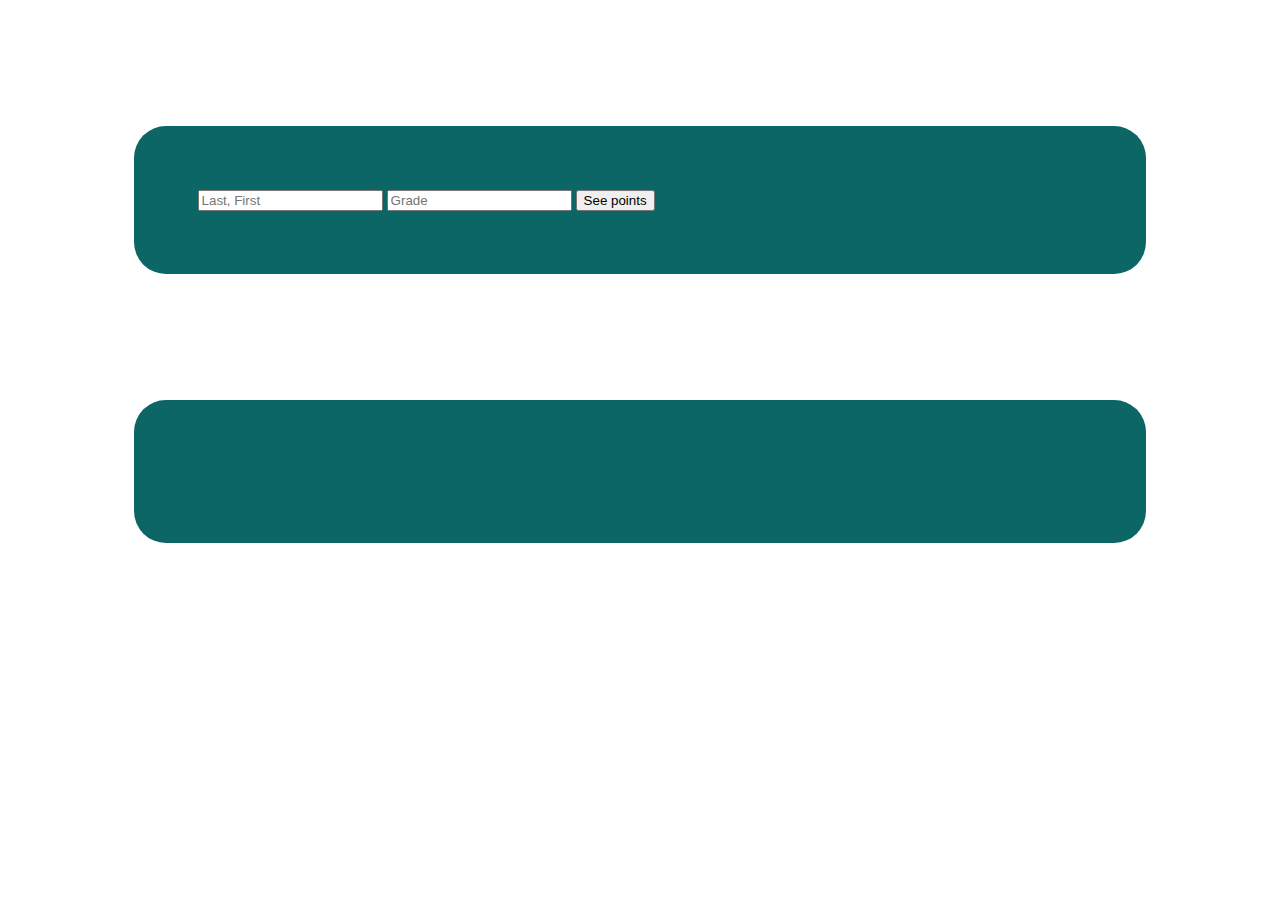
<file: index.html>
<!DOCTYPE html>
<html lang="en">
<head>
    <meta charset="UTF-8">
    <meta name="viewport" content="width=device-width, initial-scale=1.0">
    <title>Document</title>
    <link rel="stylesheet" href="style.css">
    <script src="script.js" defer></script>
</head>
<body>
    <div class="box">
        <input type="text" placeholder="Last, First" id="name">
        <input type="text" placeholder="Grade" id="grade">
        <button>See points</button>
    </div>
    <div class="box">
        <ul id="list-of-people-and-points">

        </ul>
    <!--Display points after user enters info-->
    <!--Display a list of all the names and what points they have-->
    </div>
    
</body>
</html>
</file>
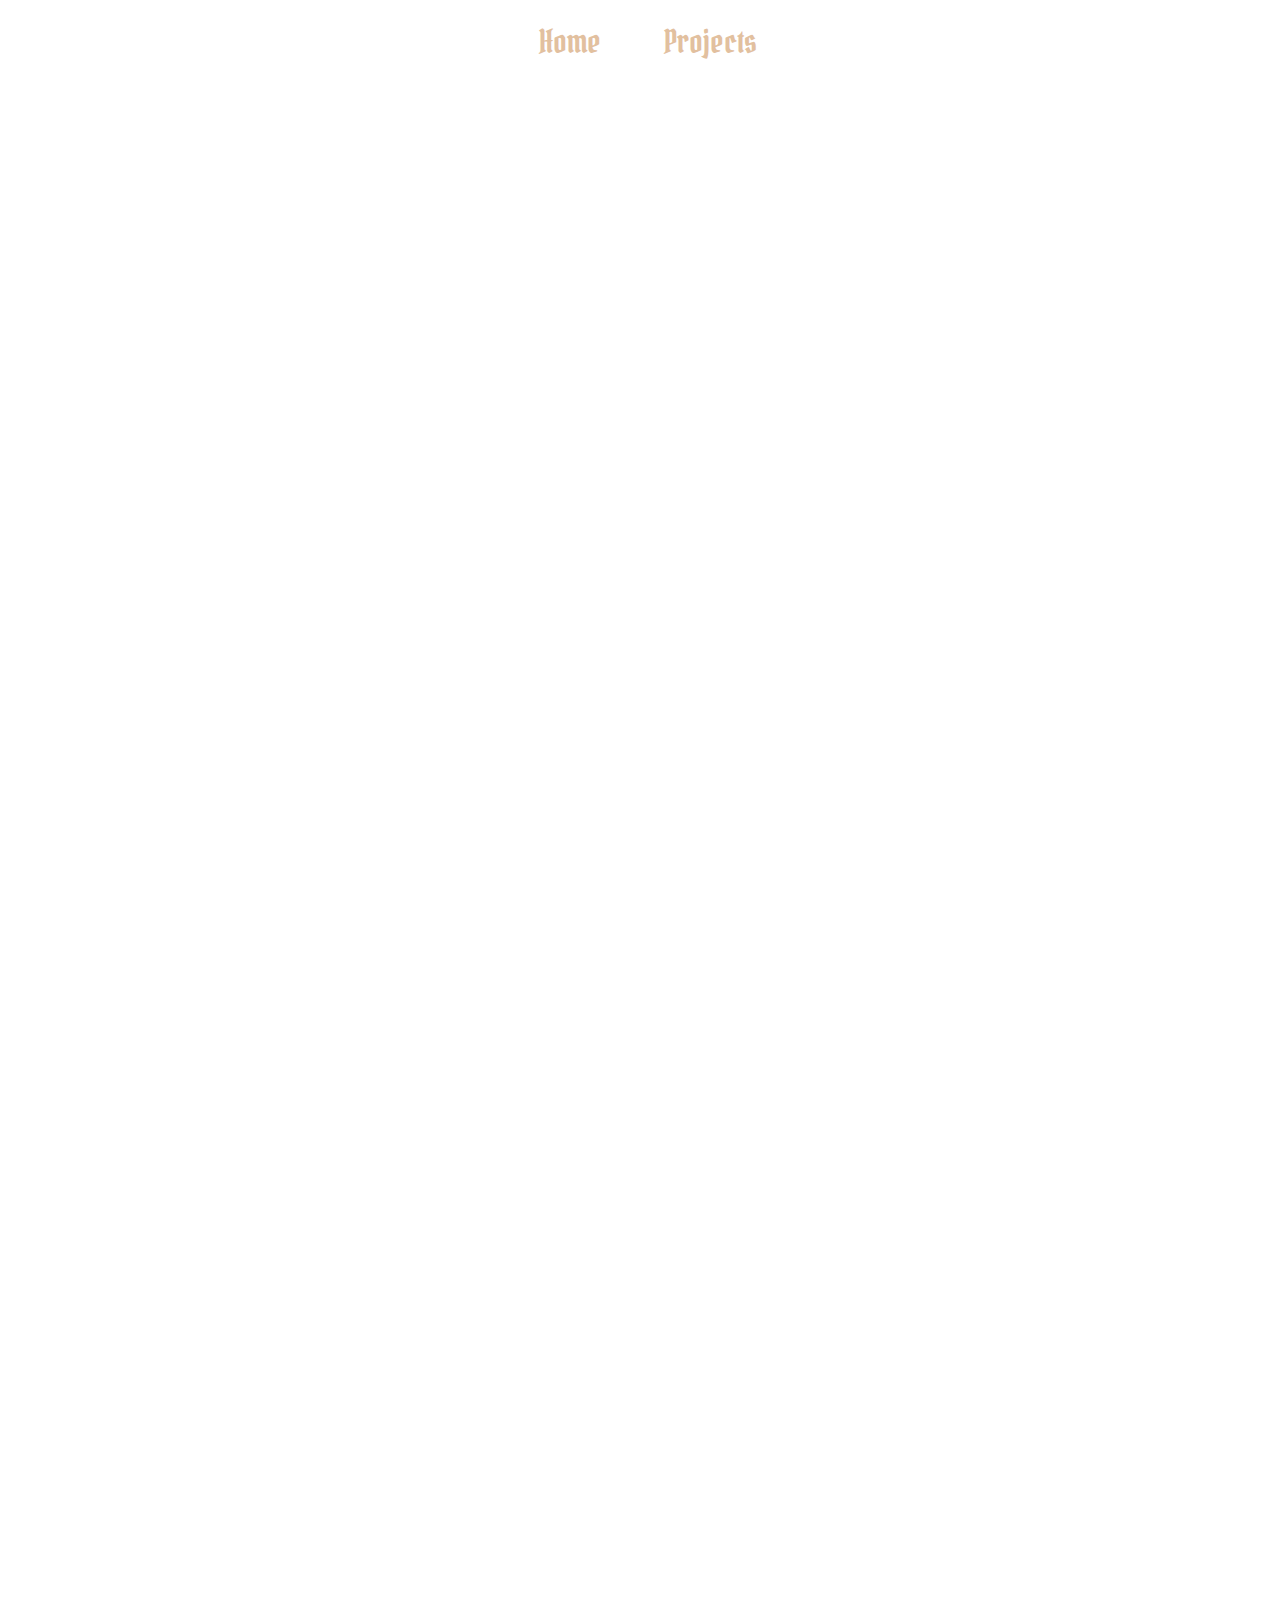
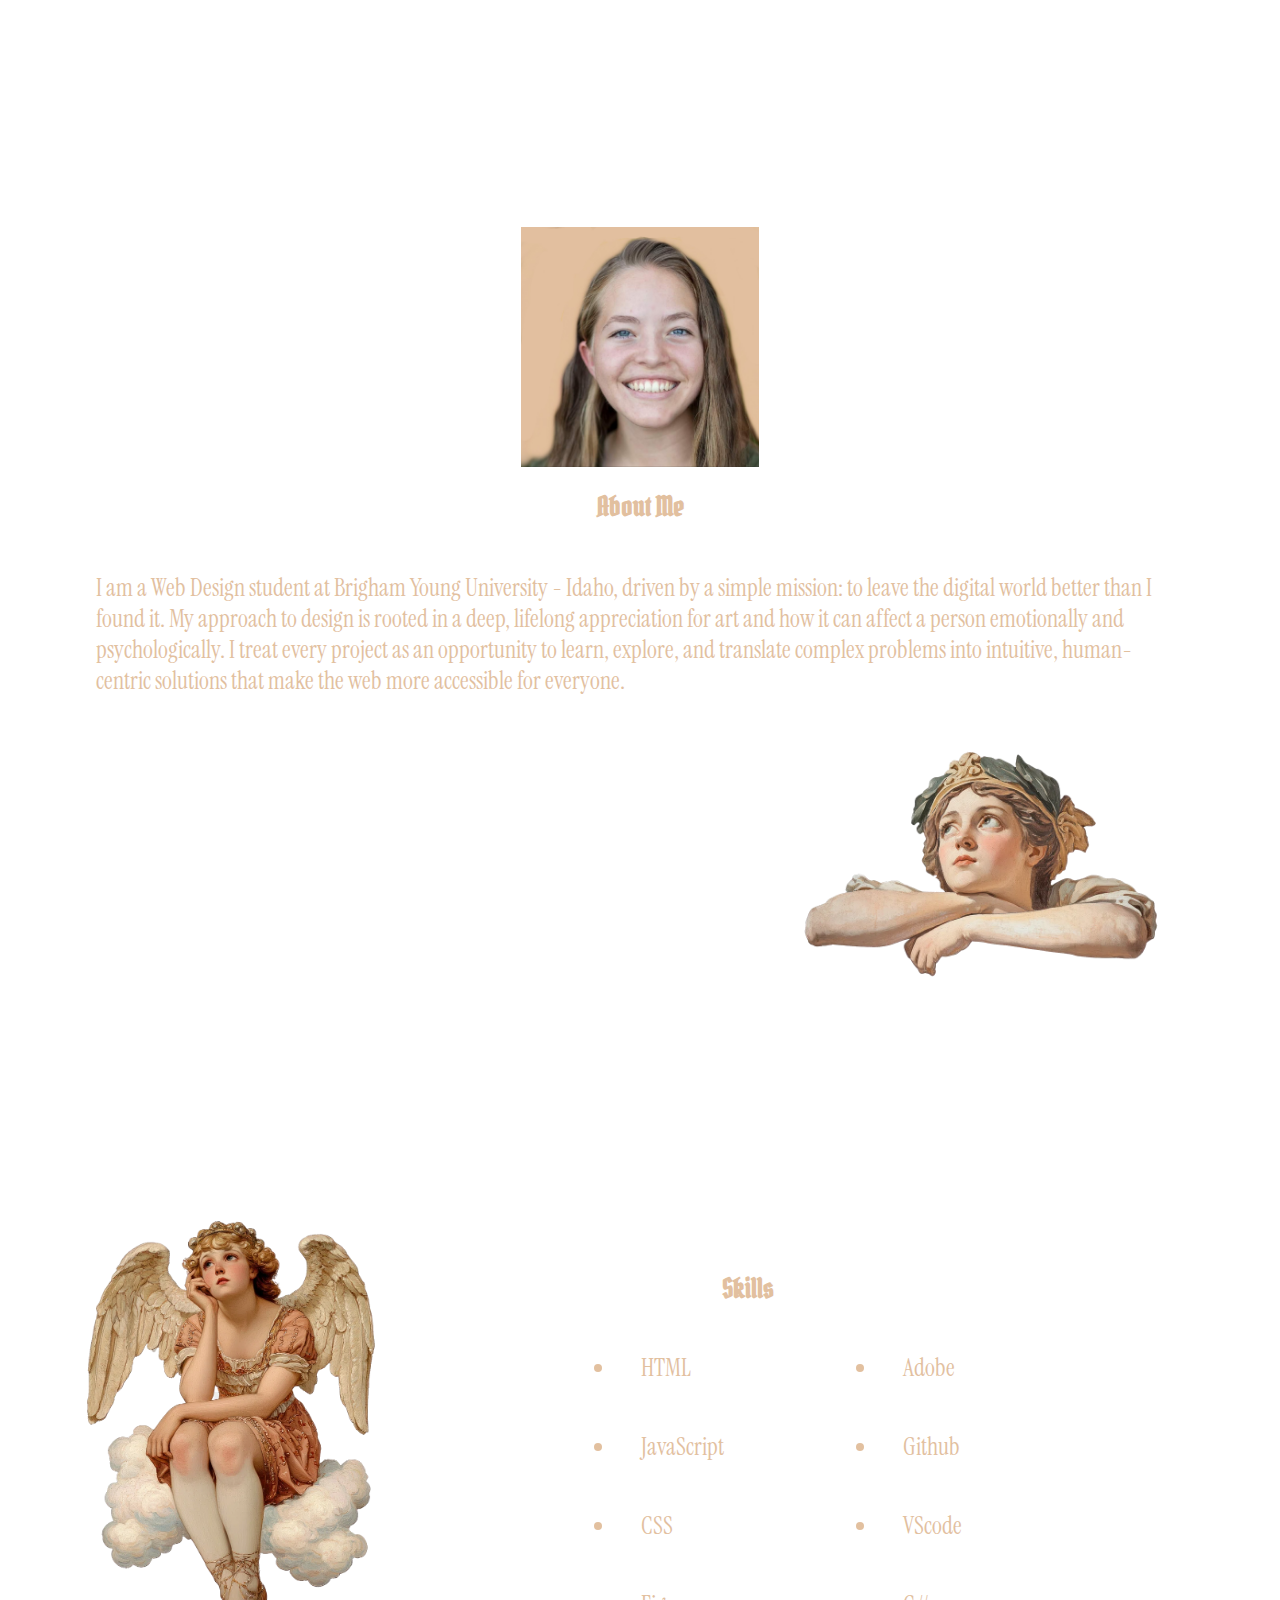
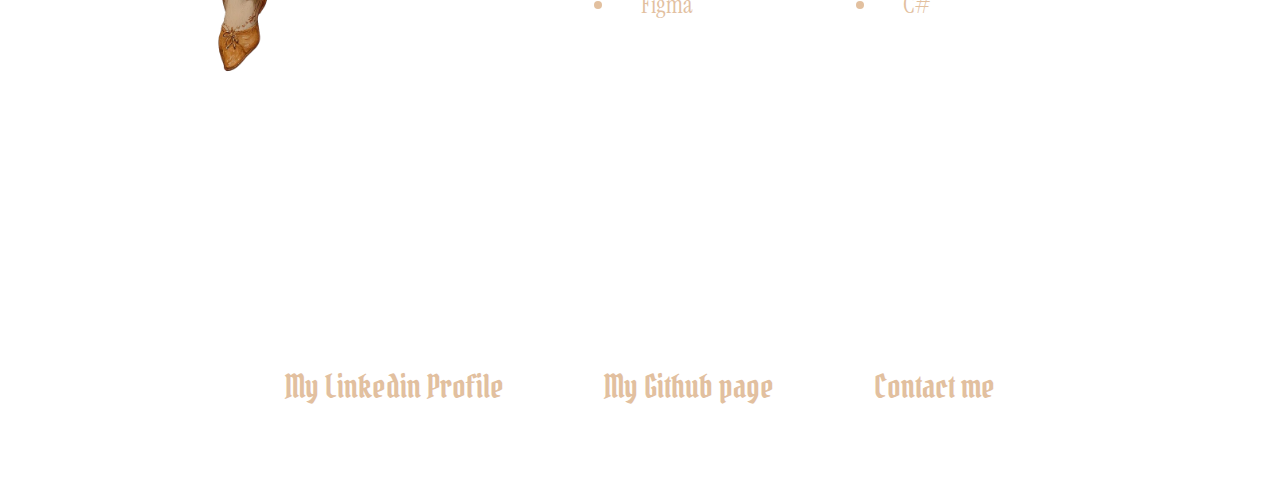
<file: portfolio/index.html>
<!DOCTYPE html>
<html lang="en">
<head>
    <meta charset="UTF-8">
    <meta name="viewport" content="width=device-width, initial-scale=1.0">
    <title>MyPortfolio</title>
      
    <meta property="og:type" content="website">
    <meta property="og:title" content="Aurora's Portfolio">
    <meta property="og:description" content="Portfolio projects">
    <meta property="og:url" content="https://boreas913.github.io/WDD131/portfolio/index.html">
    <meta property="og:image" content="FaceWorangeBackground.jpg">
    
    <meta name="twitter:card" content="summary_large_image">
    <meta name="twitter:title" content="Aurora's Portfolio">
    <meta name="twitter:description" content="Portfolio projects">
    <meta name="twitter:image" content="FaceWorangeBackground.jpg">

    <link rel="icon" type="image/x-icon" href="portfolioLogo.png">
    <link rel="stylesheet" href="style.css">

</head>
<body>
  <!--Nav Bar-->
    <nav>
        <a href="index.html" class="link">Home</a>
        <a href="projects-page.html" class="link">Projects</a>
    </nav>
    <header>
        <div class="container container_solid">
          <div class="title_wrapper">
            <h1>HI! I'M AURORA</h1>
          </div>
        </div>
        <div class="container container_image">
          <div class="title_wrapper">
            <h1>HI! I'M  AURORA</h1>
          </div>
        </div>
      </header>
  <img src ="FaceWorangeBackground.jpg" class="pictureOfMe" alt="Portrait of Aurora with an orange background">
  <h2>About Me</h2>
	<p>I am a Web Design student at Brigham Young University - Idaho, 
     driven by a simple mission: to leave the digital world better 
     than I found it. My approach to design is rooted in a deep, 
     lifelong appreciation for art and how it can affect a person 
     emotionally and psychologically. I treat every project as an 
     opportunity to learn, explore, and translate complex problems 
     into intuitive, human-centric solutions that make the web more 
     accessible for everyone.</p>
  <img src="GirlLookingUp.png" class="girlLookingUp" loading="lazy" alt="a renaissance girl looking up">
	<div class='banner'></div>
  <div class="skills">
    <img src="AngelOnCloud.png" class="angelOnCloud" loading="lazy" alt="an angel girl sitting on a cloud">
    <div class="skillsListContainer">
	    <h2>Skills</h2>
	        <ul class="skillsList">
            <li>HTML</li>
            <li>JavaScript</li>
            <li>CSS</li>
            <li>Figma</li>
            <li>Adobe</li>
            <li>Github</li>
           <li>VScode</li>
           <li>C#</li>
          </ul>
      </div>
  </div>
	<div class='banner'></div>
  <footer>
    <a href="www.linkedin.com/in/aurora-smith-web">My Linkedin Profile</a>
    <a href="https://github.com/Boreas913">My Github page</a>
    <a href="mailto:auroracsmith913@gmail.com">Contact me</a>
  </footer>
	</body>
</html>
</file>
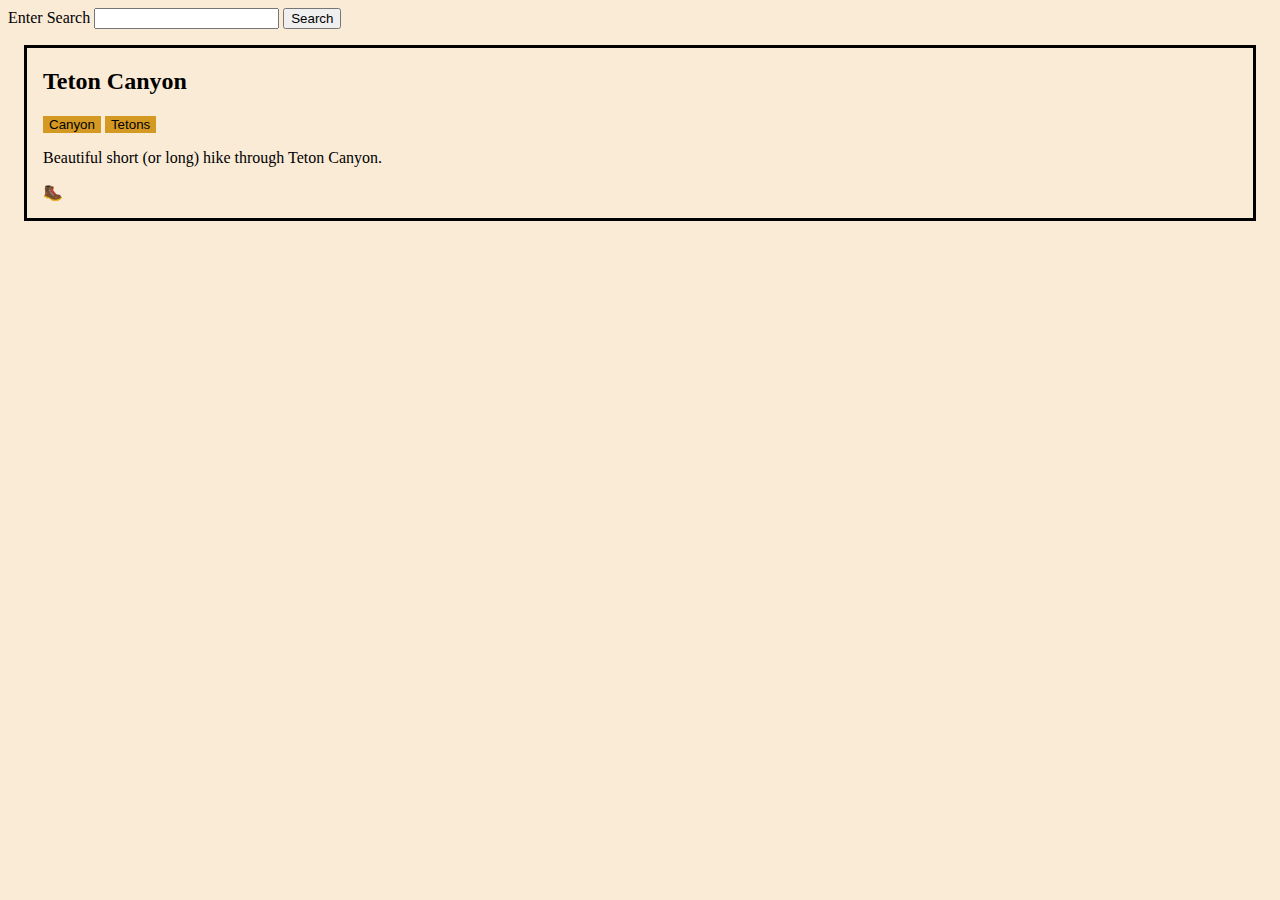
<file: Week10/index.html>
<html>
  <head>
    <title>Sorting Activities</title>
    <script defer src="script.js"></script>
    <link rel="stylesheet" href="style.css" />
  </head>
  <body>
    <label for="search">Enter Search</label>
    <input id="search" type="text">
    <button onclick="searchWord()">Search</button>
    <div id="hike-container">
      <div class="hike-card">
        <div class="hike-content">
          <h2>Teton Canyon</h2>
          <div class="hike-tags">
            <button class="tags">Canyon</button>
            <button class="tags">Tetons</button>
          </div>
          <p>Beautiful short (or long) hike through Teton Canyon.</p>
          <p><span class="rating" role="img" aria-label="1 out of 5">🥾</span></p>
        </div>
      </div>
    </div>
  </body>
</html>
</file>
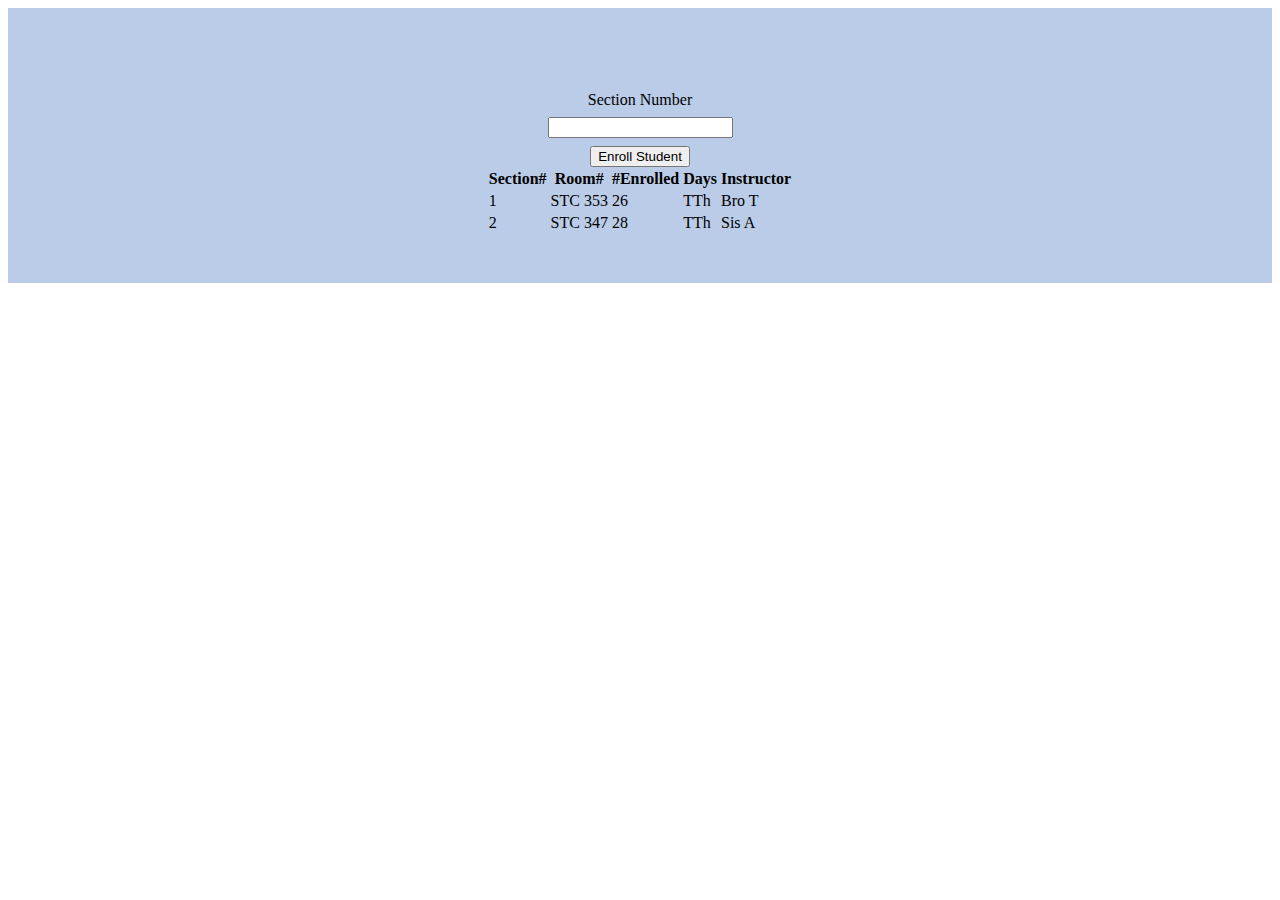
<file: Week8/index.html>
<!DOCTYPE html>
<html lang="en">
<head>
    <meta charset="UTF-8">
    <meta name="viewport" content="width=device-width, initial-scale=1.0">
    <title>Document</title>
    <link rel="stylesheet" href="style.css">
    <script src="script.js" defer></script>
</head>
<body>
<div class="card">  
    <h1 id="courseName"></h1>
    <h2 id="courseCode"></h2>
    <label for="sectionNumber">Section Number</label>
    <input class="input" id="sectionNumber" />
    <button id="enrollStudent">Enroll Student</button>
    <table>
      <thead>
        <tr>
          <th>Section#</th>
          <th>Room#</th>
          <th>#Enrolled</th>
          <th>Days</th>
          <th>Instructor</th>
        </tr>
      </thead>
      <tbody id="sections"></tbody>
    </table>
</div>      
</body>
</html>
</file>
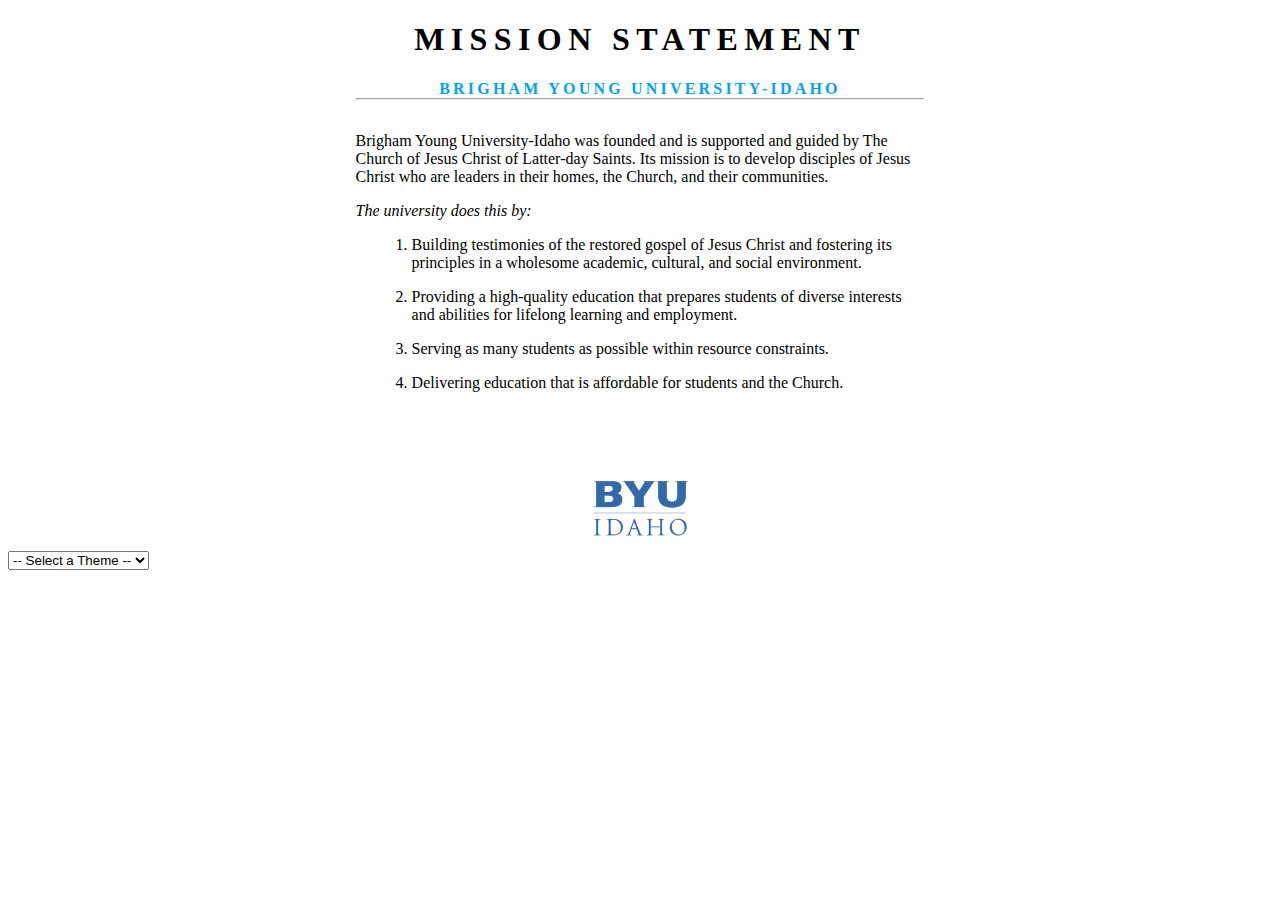
<file: Week1/mission/index.html>
<!DOCTYPE html>
<html lang="en">
<head>
    <meta charset="UTF-8">
    <meta name="viewport" content="width=device-width, initial-scale=1.0">
    <title>BYUI Mission Statement</title>
    <link rel="stylesheet" href="style.css">
    <script src="darkMode.js" defer></script>
</head>
<body>
    <div id="content">
        <h1>Mission Statement</h1>
        <h4>Brigham Young University-Idaho</h4>
        <hr>
        <div id="text">
            <p style="margin-top: 2rem;">Brigham Young University-Idaho was founded and is supported and guided by The Church of Jesus Christ of Latter-day Saints. Its mission is to develop disciples of Jesus Christ who are leaders in their homes, the Church, and their communities.</p>
            <p style="font-style: italic;">The university does this by:</p>
            <ol>
            <li>Building testimonies of the restored gospel of Jesus Christ and fostering its principles in a wholesome academic, cultural, and social environment.</li> 
            <li>Providing a high-quality education that prepares students of diverse interests and abilities for lifelong learning and employment.</li> 
            <li>Serving as many students as possible within resource constraints.</li>
            <li>Delivering education that is affordable for students and the Church.</li>
            </ol>       
        </div>
        <img src="Screenshot 2026-01-08 215727.png" alt="BYUI logo">
    </div>
        <select id="theme-select">
        <option value="">-- Select a Theme --</option>
        <option value="dark">Dark</option>
        <option value="light">Light</option>
        </select>
    
</body>
</html>
</file>
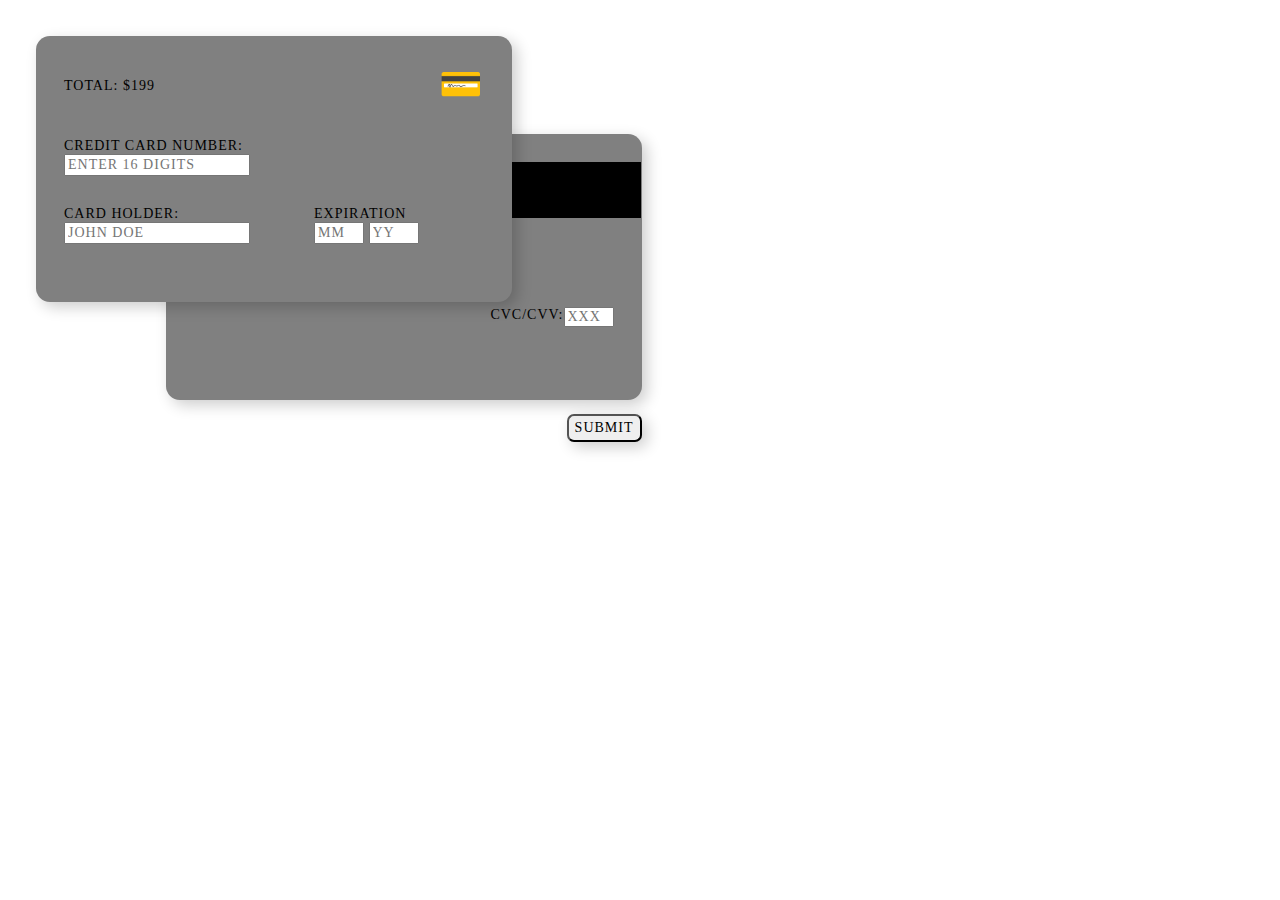
<file: Week7/creditcard/index.html>
<!DOCTYPE html>
<html lang="en">
<head>
    <meta charset="UTF-8">
    <meta name="viewport" content="width=device-width, initial-scale=1.0">
    <title>Creditcard</title>
    <link rel="icon" href="data:image/svg+xml,<svg xmlns=%22http://www.w3.org/2000/svg%22 viewBox=%220 0 100 100%22><text y=%22.9em%22 font-size=%2290%22>💳</text></svg>">
    <link rel="stylesheet" href="style.css">
    <script src="script.js" defer></script>
</head>
<body>
    <div class="form">
        <div class="frontside">
                <p class="total">Total: $199</p>
                <p class="emoji">💳</p>
            <div class="cardNumber">
                <form id="checkoutForm" action="index.html" method="get">
                <label id="creditCardLabel" for="creditCardNumber">Credit Card Number:</label>
                    <input
                    type="text"
                    id="creditCardNumber"
                    name="creditCardNumber"
                    pattern="[0-9]{16}"
                    placeholder="Enter 16 digits"
                    aria-labelledby="cardNumber"
                    required
                    />
            </div>
            <div class="cardHolder">
                <label for="name">Card Holder:</label>
                <input type="text" id="name" name="name" placeholder="John Doe" required>
            </div>
            <div class="expiration">
                <label for="expirationDate">Expiration</label>
                    <div>
                    <input 
                    type="text" 
                    id="month" 
                    name="expMonth" 
                    placeholder="MM"
                    class="expirationInput" 
                    aria-labelledby="expirationDate">
                    <input 
                    type="text" 
                    id="year" 
                    name="expYear" 
                    placeholder="YY" 
                    class="expirationInput"
                    aria-labelledby="expirationDate">
                    </div>
            </div>
        </div>
        <div class="backside">
            <div class="magneticStrip"></div>
            <div class="cvv">
                <label id="creditCardCVV" for="CVV">CVC/CVV:</label>
                    <input
                    type="text"
                    id="CVV"
                    name="CVV"
                    pattern="[0-9]{3}"
                    placeholder="xxx"
                    class="CVVinput"
                    required
                    />
            </div>
        </div>
        <button class="submit">Submit</button>
    </form>
    </div>
</body>
</html>
</file>
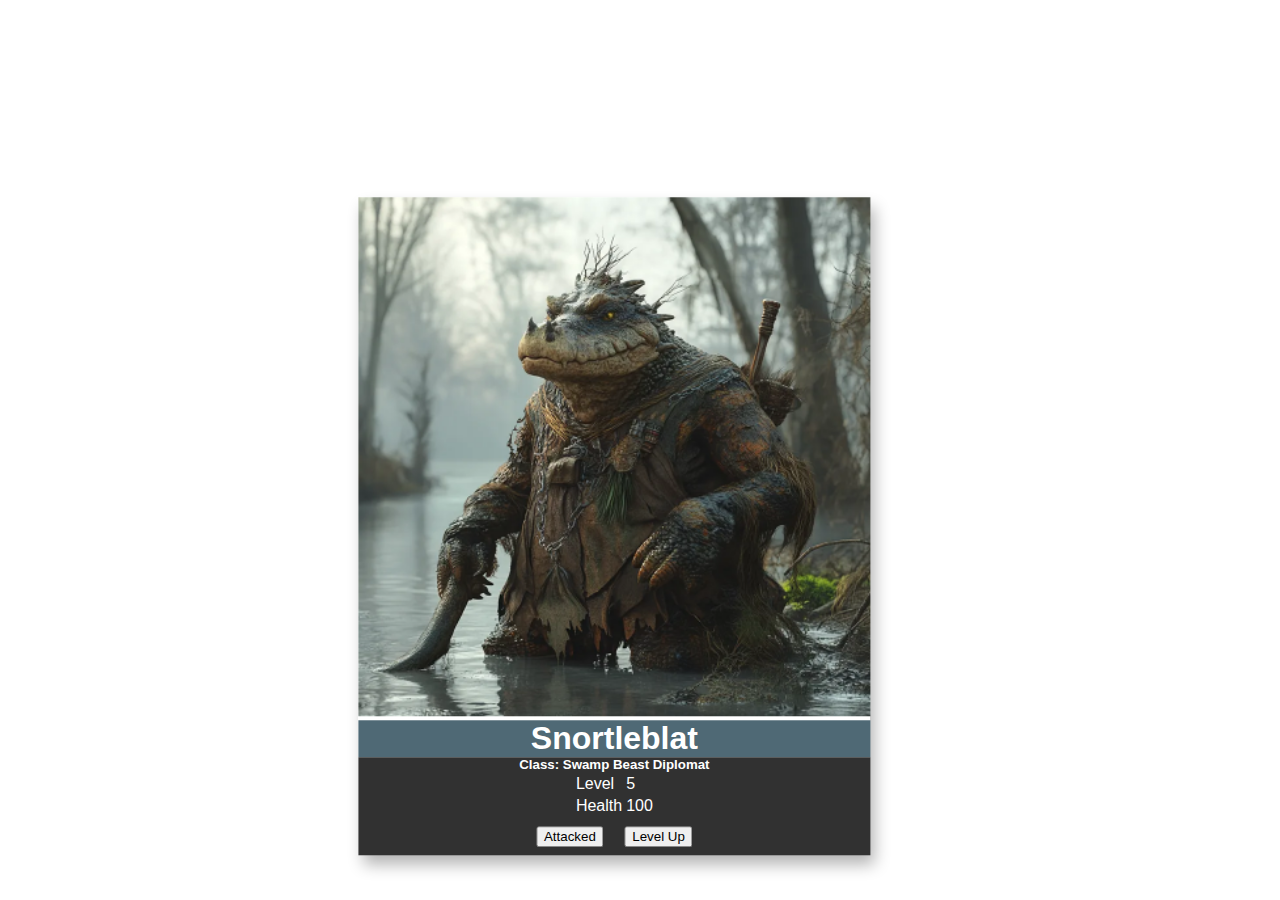
<file: Week8/charactercard/index.html>
<!DOCTYPE html>
<html lang="en">
<head>
    <meta charset="UTF-8">
    <meta name="viewport" content="width=device-width, initial-scale=1.0">
    <title>Snortleblat | Mutant Crocodile Stats</title>

    <meta property="og:type" content="website">
    <meta property="og:title" content="Snortleblat: The Swamp Mutant">
    <meta property="og:description" content="Level 5 Crocodile Mutant. Check out Snortleblat's latest stats and health in this interactive character card.">
    <meta property="og:url" content=""> <meta property="og:image" content="Snortleblat.png">

    <meta name="twitter:card" content="summary_large_image">
    <meta name="twitter:title" content="Snortleblat: Mutant Crocodile Card">
    <meta name="twitter:description" content="Manage Snortleblat's health and level up his stats in real-time.">
    <meta name="twitter:image" content="Snortleblat.png">

    <link rel="icon" href="favicon.ico">
    <link rel="apple-touch-icon" href="apple-touch-icon.png">

    <link rel="stylesheet" href="style.css">
    <script src="script.js" defer></script>
</head>
<body>
    <div class="card">
        <div class="image">
            <img src="Snortleblat.png" alt="A crocidile mutant in a swamp"> 
        </div>
        <div class="name">
            <h1>Snortleblat</h1>
        </div>
        <div class="qualities">
            <h5>Class: Swamp Beast Diplomat</h3>
            <table>
                <tbody id="sections"></tbody>
            </table>
            <div class="buttons">
                <button id="attacked">Attacked</button>
                <button id="levelUp">Level Up</button>
            </div>
        </div>
    </div>
    
</body>
</html>
</file>
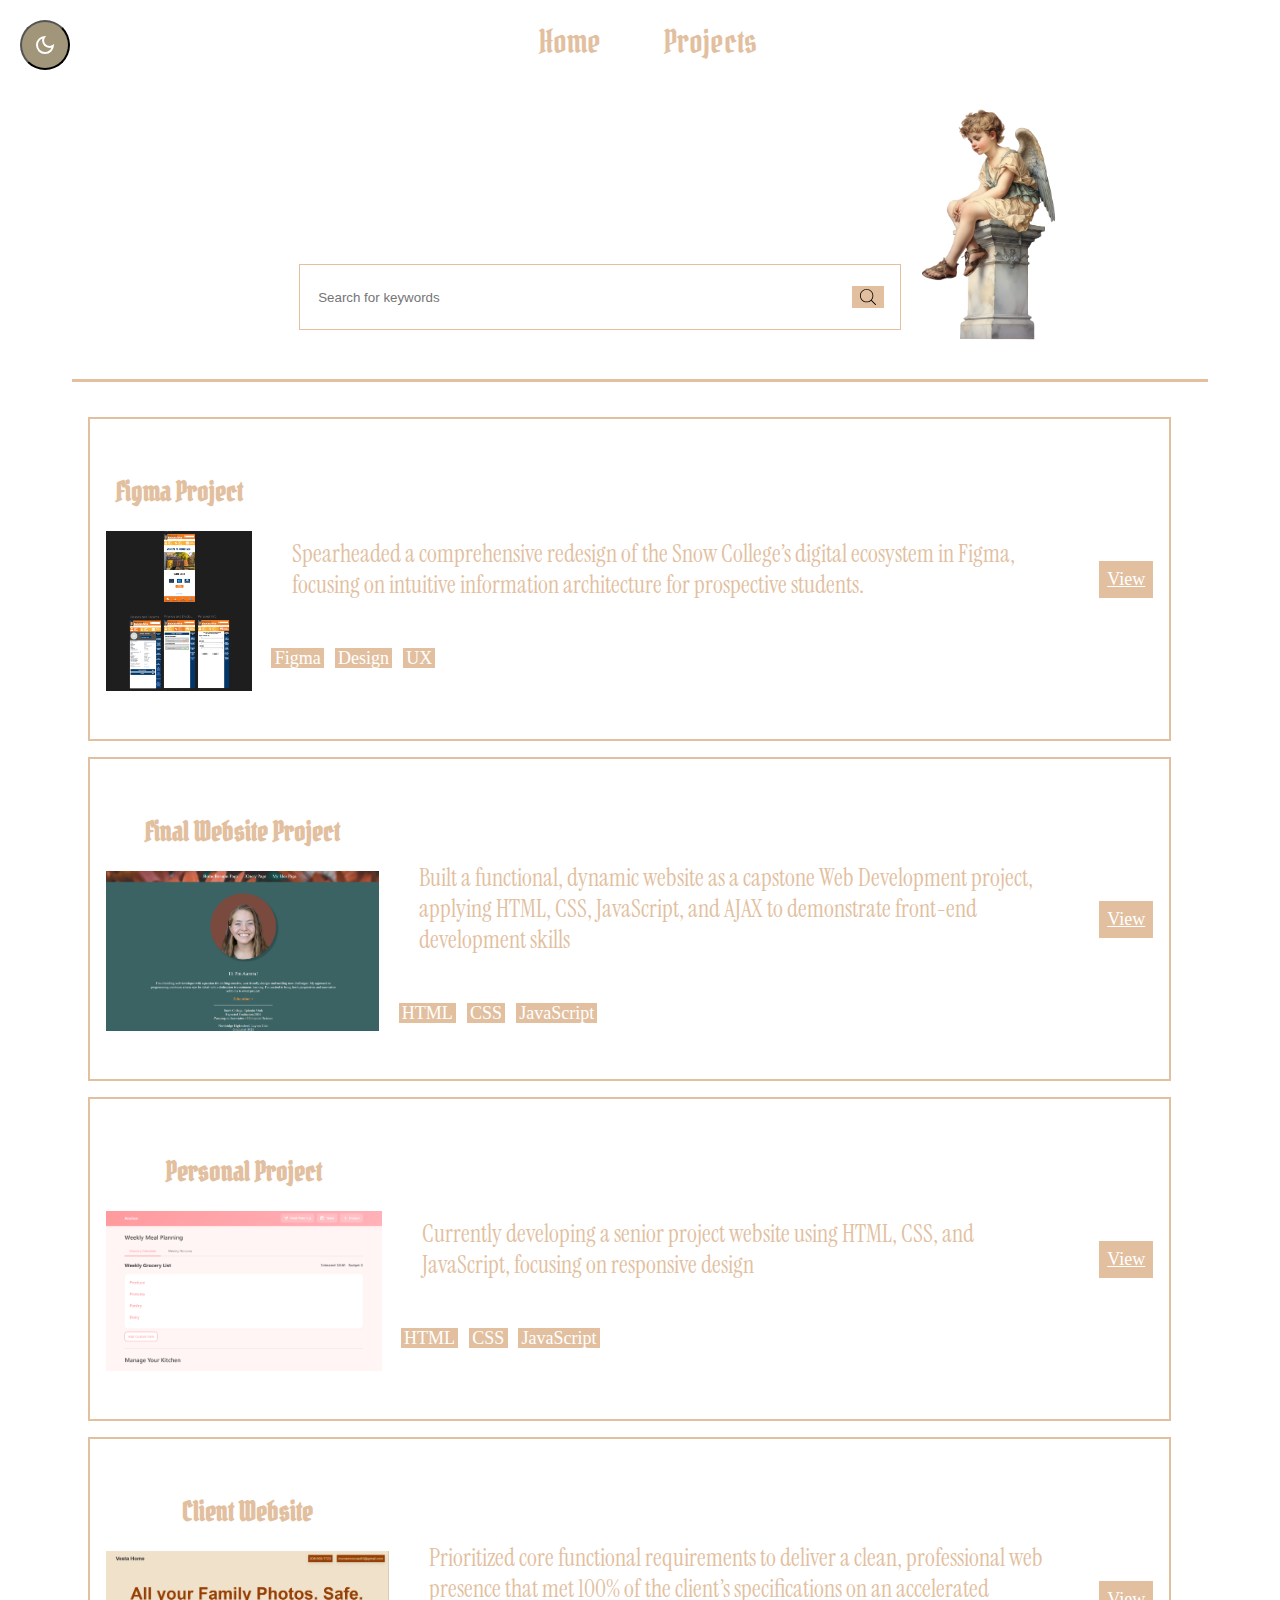
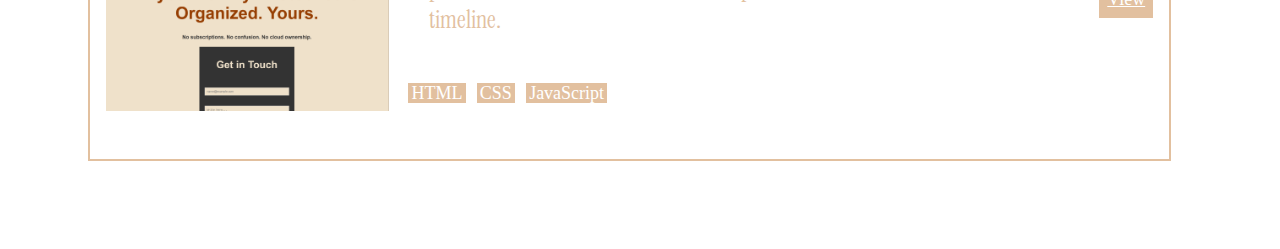
<file: portfolio/projects-page.html>
<!DOCTYPE html>
<html lang="en">
<head>
    <meta charset="UTF-8">
    <meta name="viewport" content="width=device-width, initial-scale=1.0">
    <title>MyPortfolio</title>
    <meta property="og:type" content="website">
    <meta property="og:title" content="Aurora's Portfolio">
    <meta property="og:description" content="Portfolio projects">
    <meta property="og:url" content="https://boreas913.github.io/WDD131/portfolio/index.html">
    <meta property="og:image" content="FaceWorangeBackground.jpg">
    
    <meta name="twitter:card" content="summary_large_image">
    <meta name="twitter:title" content="Aurora's Portfolio">
    <meta name="twitter:description" content="Portfolio projects">
    <meta name="twitter:image" content="FaceWorangeBackground.jpg">

    <link rel="icon" type="image/x-icon" href="portfolioLogo.png">
    <link rel="stylesheet" href="style.css">
    <script defer type="module" src="script.js"></script>

</head>
<body>
  <!--Nav Bar-->
    <nav>
        <a href="index.html" class="link">Home</a>
        <a href="projects-page.html" class="link">Projects</a>
    </nav>
    <button id="themeSwitch">
      <svg xmlns="http://www.w3.org/2000/svg" height="24px" viewBox="0 -960 960 960" width="24px" fill="#FFFFFF"><path d="M480-120q-150 0-255-105T120-480q0-150 105-255t255-105q14 0 27.5 1t26.5 3q-41 29-65.5 75.5T444-660q0 90 63 153t153 63q55 0 101-24.5t75-65.5q2 13 3 26.5t1 27.5q0 150-105 255T480-120Zm0-80q88 0 158-48.5T740-375q-20 5-40 8t-40 3q-123 0-209.5-86.5T364-660q0-20 3-40t8-40q-78 32-126.5 102T200-480q0 116 82 198t198 82Zm-10-270Z"/></svg>
      <svg xmlns="http://www.w3.org/2000/svg" height="24px" viewBox="0 -960 960 960" width="24px" fill="#FFFFFF"><path d="M565-395q35-35 35-85t-35-85q-35-35-85-35t-85 35q-35 35-35 85t35 85q35 35 85 35t85-35Zm-226.5 56.5Q280-397 280-480t58.5-141.5Q397-680 480-680t141.5 58.5Q680-563 680-480t-58.5 141.5Q563-280 480-280t-141.5-58.5ZM200-440H40v-80h160v80Zm720 0H760v-80h160v80ZM440-760v-160h80v160h-80Zm0 720v-160h80v160h-80ZM256-650l-101-97 57-59 96 100-52 56Zm492 496-97-101 53-55 101 97-57 59Zm-98-550 97-101 59 57-100 96-56-52ZM154-212l101-97 55 53-97 101-59-57Zm326-268Z"/></svg>
    </button>
    <section class="search">  
        <div class="searchBar"> 
            <input type="text" id="search" placeholder="Search for keywords"> 
            <button type="button" id="searchBtn" class="searchImgBtn">
                <span class="icon"><img src="search.svg" class="searchImg" alt="search icon"></span> 
            </button>
        </div> 
        <img src="angelBoyOnPillar.png" class="boyOnPillar" alt="an angel boy sitting on a pillar">
    </section>
    <hr>
    <main id="projectCards"></main>
</body>
</file>
<file: style.css>
.box{
background-color: rgb(12, 102, 102);
margin: 10%;
padding: 5%;
border-radius: 2rem;
color:aliceblue;
}
</file>
<file: portfolio/style.css>
@import url("https://fonts.googleapis.com/css?family=IM+Fell+French+Canon+SC|Pirata+One|Instrument+Serif");

:root {
  --primary-color: #E2C09F;
  --secondary-color: white;
  --accent1-color: #A1967A;
  --accent2-color: #D37E50;
  --main-bg-img: url('https://images.pexels.com/photos/6479557/pexels-photo-6479557.jpeg?auto=compress&cs=tinysrgb&w=1260&h=750&dpr=2');

  --heading-font: "Pirata One";
  --paragraph-font: "Instrument Serif", "Lato", Helvetica, sans-serif;

  --headline-color-on-white: var(--primary-color); 
  --headline-color-on-color: white; 
  --paragraph-color-on-white: var(--primary-color); 
  --paragraph-color-on-color: white; 
  --paragraph-background-color: var(--primary-color);
  --nav-link-color: var(--primary-color);
  --nav-background-color: var(--secondary-color);
  --nav-hover-link-color: var(--accent2-color);
  --nav-hover-background-color: var(--primary-color);
}

.darkmode{
  --primary-color: #758A91;
  --secondary-color: #1A1825;
  --accent1-color: #9F9783;
  --accent2-color: #413E3C;
  --main-bg-img: url('2970447842_2615c09472_k.jpg');
  
  --headline-color-on-white: var(--primary-color); 
  --headline-color-on-color: var(--secondary-color); 
  --paragraph-color-on-white: var(--primary-color); 
  --paragraph-color-on-color: var(--primary-color); 
  --paragraph-background-color: var(--primary-color);
  --nav-link-color: var(--primary-color);
  --nav-background-color: var(--secondary-color);
  --nav-hover-link-color: var(--accent2-color);
  --nav-hover-background-color: var(--primary-color);
}
#themeSwitch{
  height: 50px;
  width: 50px;
  padding: 0;
  border-radius: 50%;
  background-color: var(--accent1-color);
  display: flex;
  justify-content: center;
  align-items: center;
  position: fixed;
  z-index: 1001;
  top: 20px;
  left: 20px;
}
#themeSwitch svg:last-child{
  display: none;
}
.darkmode #themeSwitch svg:first-child{
  display: none;
}
.darkmode #themeSwitch svg:last-child{
  display: block;
}

body.darkmode .girlLookingUp {
  width: 35rem;
  height: auto;
  padding-left: 40%;
  margin-bottom: -19.5rem;
  margin-top: -15rem;
}

html, body {
    overflow-x: hidden;
}

body {
  max-width: 1200px;
  margin: 0 auto;
  padding: 4em;
  font-size: 18px;
  background-color: var(--secondary-color);
}
img {
  display: block;
  margin: 0 auto;
}
h1,
h2,
h3,
h4,
h5,
h6 {
  font-family: var(--heading-font);
  color: var(--headline-color-on-white);
}
h2 {
  text-align: center;
}
hr {
  height: 3px;
  margin: 35px 0;
  background: var(--accent1-color);
}

header > h1,
header > h2 {
  color: var(--headline-color-on-color);
}
nav, footer{
  font-family: var(--heading-font);
}
p, li {
  font-family: var(--paragraph-font);
  color: var(--primary-color);
  padding: 1em;
  font-size: 1.5rem;
}
.colors {
  width: 100%;
  min-width: 350px;
  margin: 30px auto;
  text-align: center;
}
.colors th {
  background-color: #999;
}
.colors td {
  width: 25%;
  height: 3em;
}

.primary {
  background-color: var(--primary-color);
}
.secondary {
  background-color: var(--secondary-color);
}
.accent1 {
  background-color: var(--accent1-color);
}
.accent2 {
  background-color: var(--accent2-color);
}

p.colored {
  background-color: var(--paragraph-background-color);
  color: var(--paragraph-color-on-color);
}

nav {
  background-color: var(--nav-background-color);
  line-height: 3em;
  text-align: center;
  font-size: 1.2em;
}
nav {
  list-style-type: none;
  display: flex;
  justify-content: center;
  position: fixed;
  top: 0;
  left: 0;
  width: 100%;
  z-index: 1000;
}
nav a {
  padding: 1em;
  min-width: 120px;
  text-decoration: none;
  padding: 10px;
  font-size: 2rem;
}
nav a:link,
nav a:visited {
  color: var(--nav-link-color);
}
nav a:hover {
  color: var(--nav-hover-link-color);
  background-color: var(--nav-hover-background-color);
}

.sitemap {
  display: grid;
  justify-content: center;

  grid-template-columns: repeat(6, 15%);
  grid-template-rows: 3em 1.5em 1.5em 3em;
  grid-template-areas:
    ". . home home . ."
    ". . . top . ."
    ". left left right right ."
    "page2 page2 . . page3 page3";
}
.sitemap > div {
  text-align: center;
}
.sm-home {
  grid-area: home;
  background-color: #ccc;
  line-height: 3em;
}
.sm-page2 {
  grid-area: page2;
  background-color: #ccc;
  line-height: 3em;
}
.sm-page3 {
  grid-area: page3;
  background-color: #ccc;
  line-height: 3em;
}

.top {
  grid-area: top;
  border-left: 1px solid;
}

.left {
  grid-area: left;
  border-top: 1px solid;
  border-left: 1px solid;
}

.right {
  grid-area: right;
  border-top: 1px solid;
  border-right: 1px solid;
}

header {
  height: 195vh;
}

.pictureOfMe{
  height: 15rem;
  width: auto;
}

.container {
  clip-path: inset(0 0 0 0);
  overflow: hidden;
  position: absolute;
  height: 100vh;
  left: 0;
  width: 100%;
}

.container_solid {
  top: 0;
  background-color: var(--secondary-color);
}

.title_wrapper {
  position: fixed;
  display: block;  
  margin: auto;
  width: 100%;
  top: 50%;
  -webkit-transform: translateY(-50%);
      -ms-transform: translateY(-50%);
          transform: translateY(-50%);
}

.title_wrapper h1 {
  text-align: center;
  font-size: 10rem;
  text-transform: uppercase;
  text-align: center;
  font-family: var(--heading-font);
  font-weight: 1000;
  letter-spacing: 1rem;
 
}

/*"Hi! I'm Aurora" that has image as color filled text and solid background*/
.container_solid .title_wrapper h1 {
  background: var(--main-bg-img);
  background-size: cover;
  background-position: center;
  -webkit-text-fill-color: transparent;/*magic*/
  background-clip: text;
  -webkit-background-clip: text;
  background-repeat: no-repeat;
}

/*"Hi! I'm Aurora" with background*/
.container_image {
  background-image: var(--main-bg-img);
  background-position: center;
  background-attachment: fixed;
  background-size: cover;
  background-repeat: no-repeat;
  top: 100vh;
}

.container_image .title_wrapper h1 {
  color: var(--secondary-color);
}

.banner {
	margin-left: calc(50% - 50vw);
	width: 100vw; 
  height: 30vmin;
	min-height: 1vh;
	background: linear-gradient(#000, transparent, #000), 
		var(--img) 50%/ cover;
	background-attachment: fixed;
    --img: var(--main-bg-img)
	
}

.skillsList{
  column-count: 2;
  column-gap: 5rem;
  padding-left: 50%;
}

footer{
  display:flex;
  justify-content: center;
  gap: 5rem;
}

footer a {
  padding: 1em;
  min-width: 120px;
  text-decoration: none;
  padding: 10px;
  color: var(--primary-color);
  font-size: 2rem;
}

.girlLookingUp{
  height: 15rem;
  width: auto;
  padding-left: 60%;
  margin-bottom: -3rem;
}

.skills{
  display:flex;
  gap: 20%;
  justify-content: flex-start;
  align-items: center;
}
.skillsList {
  margin: 0;
  padding: 0;
  gap: 100%;
}
.angelOnCloud{
  height: 30rem;
  display: block;
  margin: 0;
  padding: 0;
  max-width: 100%;
}

.searchImg{
  width:1rem;
}

.searchImgBtn{
    border: none; 
    outline: none;
    background: var(--primary-color);  
    color: white;        
    padding: .2rem .5rem;    
    cursor: pointer;       
}

.search {
    margin: 2rem 0;
    display: flex;
}

.searchBar { 
    display: flex; 
    align-items: center; 
    justify-content: center; 
    border: 1px solid var(--primary-color); 
    padding: 1rem; 
    width: 50%; 
    height: 2rem;
    margin: 10rem 1rem 0 20%;
} 

.searchBar input { 
    border: none; 
    outline: none; 
    flex: 1; 
}

.boyOnPillar{
  height: 15rem;
  width: auto;
  margin: 0;
}

hr{
  background-color: var(--primary-color);
  border: none;
}
.projectCard{
  height: 20rem;
  border: 2px solid var(--primary-color);
  display: flex;
  align-items: center;
  width: 95%;
  margin: 1rem;
}

.projectCard img{
  height: 10rem;
  margin: 1rem;
}

.tag{
  background-color: var(--primary-color);
  padding: 0 .2rem 0 .2rem;
  margin: .2rem;
  color: white;
}

.button{
  background-color: var(--primary-color);
  color: white;
  padding: .5rem;
  margin: 1rem;
}

@media (max-width: 750px) {
    .container h1{
      font-size: 5rem;
    }
    .girlLookingUp{
      padding-left: 40%;
    }
    p{
      margin: -1rem;
      padding: 0;
    }
    .angelOnCloud{
      display: none;
    }
    .skills{
      gap: 0;
      justify-content: center;
      margin: 0 2rem 0 0;
    }
    .skillsList li {
      font-size: .5rem;
      padding: 1rem;
      font-size: 1.2rem;
    }

    footer a{
      padding:.2rem;
      margin: .2rem;
      margin-top: 1rem;
      font-size: 1rem;
      background-color: var(--primary-color);
      color:var(--secondary-color);
      display: flex;
      justify-content: center;
      align-items: center;
    }
    footer{
      gap: 0;
    }
    .boyOnPillar{
      display: none;
    }
    .search{
      margin: 0;
      padding: 0;
      width: 100%;
    }
    .searchBar{
      margin: 2rem auto 0 auto;
      width: 100%;
    }
    .projectCard{
      flex-direction: column;
      height: 30rem;
      justify-content: center;
    }
    .description{
      font-size: 1rem;
      width: 90%;
      margin: 1rem;
    }
    .projectTagList{
      margin: .5rem;
    }
}
</file>
<file: Week10/style.css>
body{
    background-color: antiquewhite;
}
.tags{
    border: none;
    border-width: 0;
    border-style: none;
    background-color:rgb(212, 153, 34);
}
.hike-card{
    border: 3px solid black;
    padding-left: 1rem;
    margin: 1rem;
}

.highlight {
  background-color: yellow;
  color: black;
  font-weight: bold;
  border-radius: 2px;
  padding: 0 2px;
}
</file>
<file: Week8/style.css>
.card{
    background-color: rgb(186, 204, 231);
    padding-bottom: 3rem;
    display:flex;
    flex-direction: column;
    justify-content: center;
    align-items: center;
}
.input{
    margin:.5rem;
}
</file>
<file: Week1/mission/style.css>
h1{
    font-family: 'Times New Roman', Times, serif;
    letter-spacing: 0.2em;
    text-transform: uppercase;
}
h4{
    font-family: 'Times New Roman', Times, serif;
    letter-spacing: 0.2em;
    text-transform: uppercase;
    color: rgb(0, 162, 255);
    margin-bottom: 0rem;
}
hr{
    margin-top: 0rem;
}
img{
    margin-top: 4rem;
    width: 20%;
    height: auto;
}
#content{
    text-align: center;
    width: 45%;
    margin: 0 auto;
}
#text{
    text-align: left;
}
li{
    margin: 1rem;
}
</file>
<file: Week7/creditcard/style.css>
* {
  font-family: 'Times New Roman', Times, serif, sans-serif; 
  font-size: 14px;
  text-transform: uppercase; 
  letter-spacing: 1px;      
}
.submit{
    box-shadow: 5px 5px 15px rgba(0, 0, 0, 0.2);
    border-radius: .5rem;
    grid-column: 3;
    grid-row: 4;
    cursor:pointer;
    justify-self: end;
    height: 2rem;
}
.form{
    display: grid;
    grid-template-columns: 1fr 3fr 1fr;
    grid-template-rows: 1fr 2fr 1fr 1fr;
    gap:1rem;
    padding: 2rem;
    width: 30%;
}
.frontside{
    width: 30rem;
    height: 15rem;
    border-radius: 1rem;
    background-color: gray;
    box-shadow: 5px 5px 15px rgba(0, 0, 0, 0.2);
    grid-column: 1/3;
    grid-row: 1/3;
    z-index: 2;
    padding:2rem;
    display:grid;
    grid-template-columns: 2fr 1fr;
    grid-template-rows: auto auto auto;
}
.total{
    grid-column: 1;
    grid-row: 1;
}
.cardNumber{
    grid-column: 1;
    grid-row: 2;
}
.cardHolder{
    grid-column: 1;
    grid-row: 3;
}
.expiration{
    grid-column: 2;
    grid-row: 3;
}
.expirationInput{
    width: 3rem;
}
.emoji{
    font-size: 2.5rem;
    margin:0;
    grid-column: 3;
    grid-row: 1;
}
.backside{
    width: 30rem;
    height: 15rem;
    border-radius: 1rem;
    background-color: gray;
    box-shadow: 5px 5px 15px rgba(0, 0, 0, 0.2);
    grid-column: 2/4;
    grid-row: 2/4;
    z-index: 1;
    padding: 2rem;
    display:grid;
    grid-template-columns: 2fr 1fr;
    grid-template-rows: auto auto auto;
}
.magneticStrip{
    background-color: black;
    height: 4rem;
    width: 122%;
    margin: 0;
    grid-column: 3;
    grid-row:1;
}
.cvv{
    grid-column: 3;
    grid-row: 3;
    display: flex;
    flex-direction: row;
}
.CVVinput{
    width: 3rem;
    height: 1rem;
}
</file>
<file: Week8/charactercard/style.css>
* {
    margin: 0;
}
.card{
    box-shadow: 5px 10px 15px rgba(0, 0, 0, 0.3);
    width: 40%;
    top: 50%;
    left: 50%;
    transform: translate(70%, 30%);
}
.name{
    background-color: rgb(79, 105, 117);
    width: 100%;
    color: white;
    font-family: Verdana, Geneva, Tahoma, sans-serif;
    justify-items: center;
}
.qualities{
    background-color: rgb(49, 49, 49);
    width: 100%;
    color: white;
    font-family: Verdana, Geneva, Tahoma, sans-serif;
    justify-items: center;
}
img{
    width: 100%;
    height: auto;
}
button{
    margin: .5rem;
}
</file>
